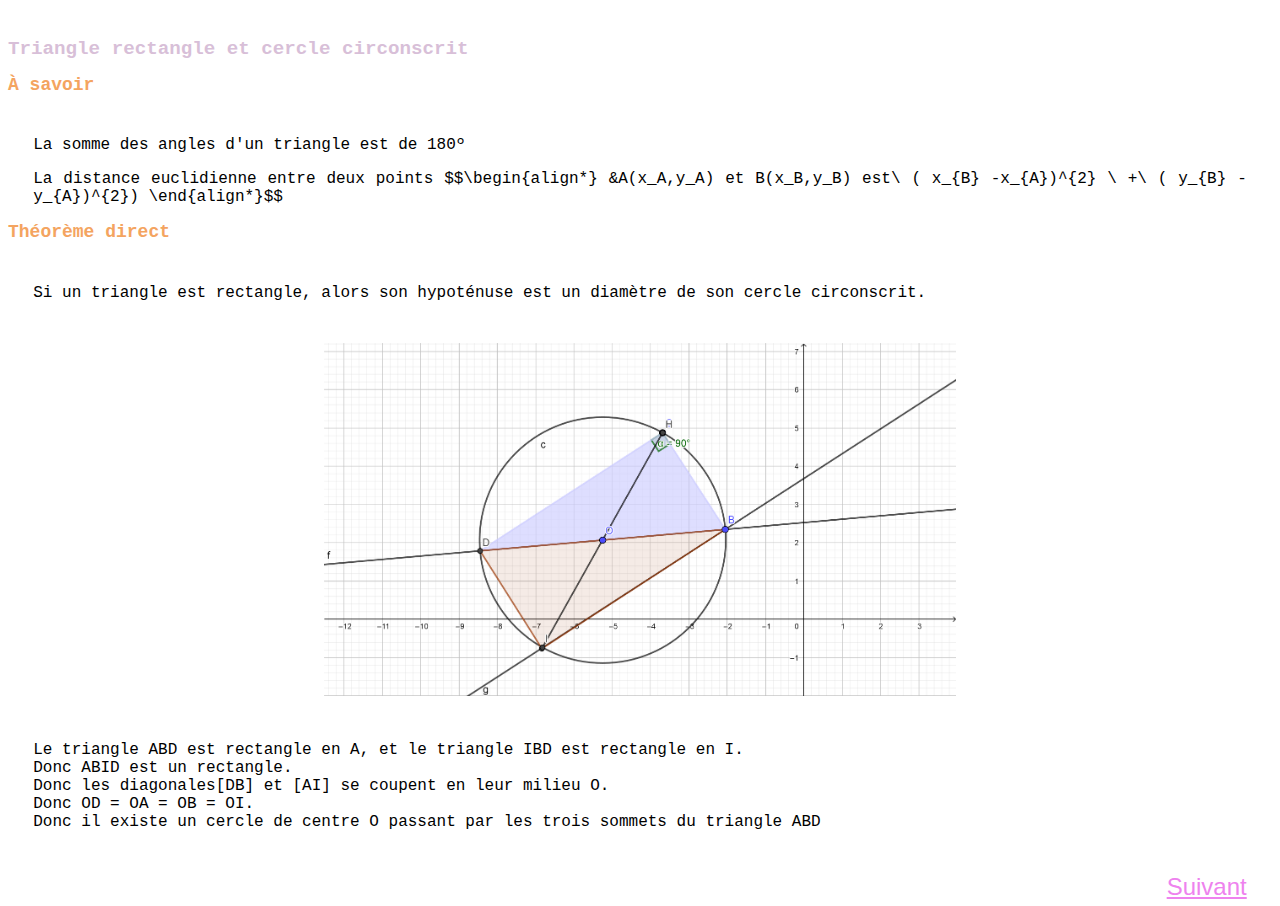
<file: cours/index.html>
<!doctype html><html style="overflow:auto;height:auto;width:auto;">
<head><title>TriRectEtCercle2</title>
<meta http-equiv="Content-Type" content="text/html; charset=utf-8"/>
<link rel="stylesheet" type="text/css" href="general.css" /> 
<link rel="stylesheet" href="precedentSuivant.css" />

</head>

<body>

  <h1>
    Triangle rectangle et cercle circonscrit
  </h1>
  
  <h2>
    À savoir
  </h2>
  <p>
    La somme des angles d'un triangle est de 180º
  </p>
  
  
    <p >
      La distance euclidienne entre deux points 
      $$\begin{align*}
      &A(x_A,y_A) et B(x_B,y_B) est\ ( x_{B} -x_{A})^{2} \ +\ ( y_{B} -y_{A})^{2})
     \end{align*}$$    
  </p>
  </h2>
  

<h2>Théorème direct</h2> 
 
<p> Si un triangle est rectangle, alors son hypoténuse est un diamètre de son cercle circonscrit.</p>


 
<center><img style = "width : 50%; padding : 2% ;" src="image-resources/suite1.png"> </center>

<p>
Le triangle ABD est rectangle en A, et le triangle IBD est rectangle en I.
<br>
Donc ABID est un rectangle.
<br>
Donc les diagonales[DB] et [AI] se coupent en leur milieu O.
<br>
Donc OD = OA = OB = OI.
<br>
Donc il existe un cercle de centre O passant par les trois sommets du triangle ABD
</p>




<div id= "contenuPrecSuiv">
  <div id="suivant">
      <a href=suite1.html style = "color:violet;">Suivant</a>
    </font>
  </div>
  </div>
</body>
</html>
</file>
<file: cours/general.css>
p{
    padding-left: 2%;
    padding-right: 2%;
    font-family:'Courier New', Courier, monospace;
    text-align: justify;
    clear : both;
}

h1{
    padding-top: 2%;
    font-family:'Courier New', Courier, monospace;
    text-align: justify;
    color: thistle;
    font-size: larger;
    clear : both;
}

h2{
    padding-bottom: 2%;
    font-family:'Courier New', Courier, monospace;
    text-align: justify;
    font-size: large;
    color:sandybrown;
    clear : both;

}
</file>
<file: cours/precedentSuivant.css>
#contenuPrecSuiv{
    clear: both;
    font:24px arial;
    padding : 2%;
}
 
#precedent{   

    float:left;
    
}
 
#suivant{

    float:right;

}
</file>
